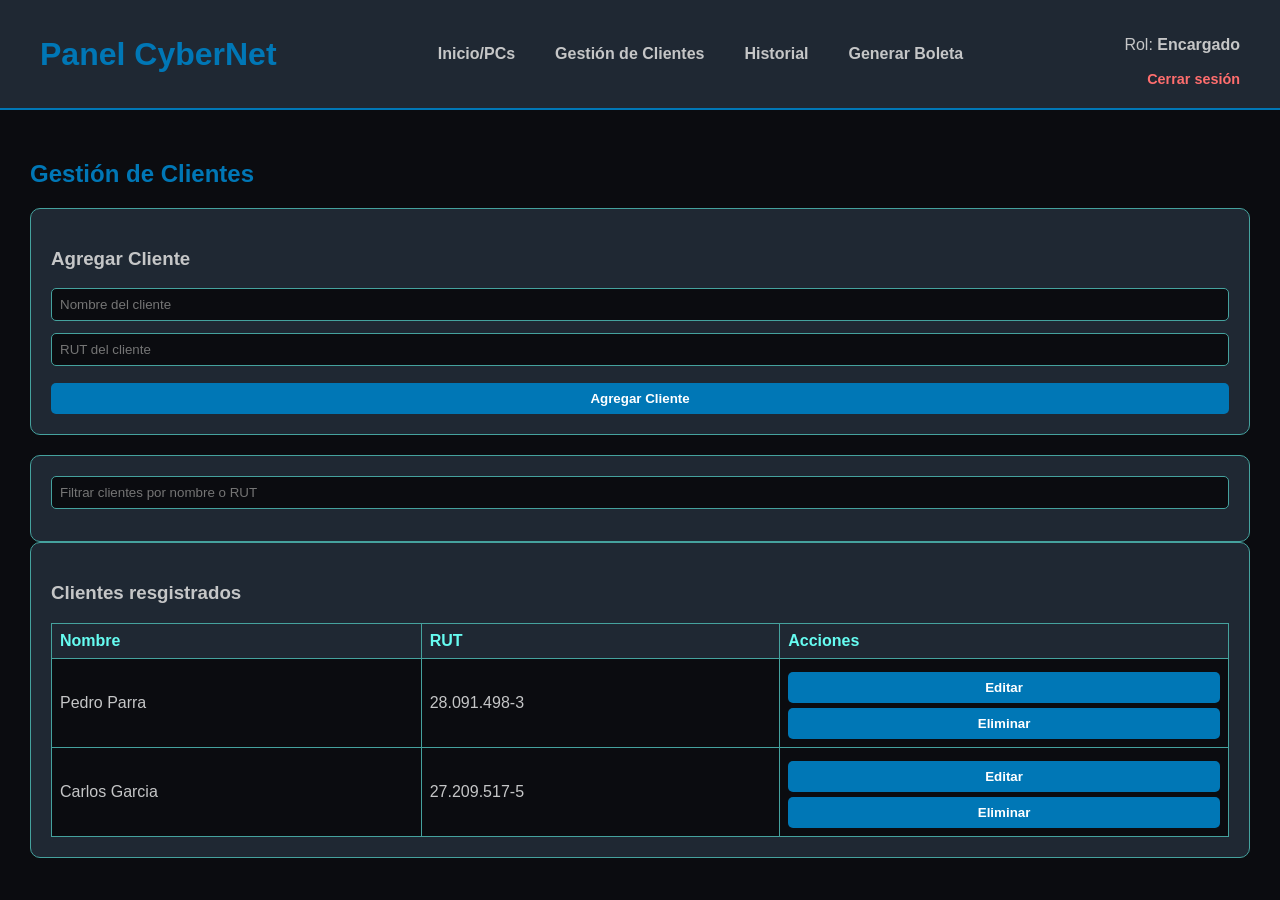
<file: clientes.html>
<!DOCTYPE html>
<html lang="es">
<head> 
    <title>CyberCafé - Gestión de Cliente</title>    
    <link rel="stylesheet" href="main.css">   
    <meta charset="UTF-8">
    <meta name="viewport" content="width=device-width, initial-scale=1.0">
</head>
<body> 
    <header class="encabezado">
        <div class="logo">
            <h1>Panel CyberNet</h1>
            </div>
        <nav class="navegacion">
            <a href="main.html">Inicio/PCs</a>
            <a href="clientes.html">Gestión de Clientes</a>
            <a href="historial.html">Historial</a>
            <a href="boleta.html">Generar Boleta</a>
        </nav>
        <div class="Usuario">
            <p>Rol: <strong id="rol-display">Administrador</strong></p>
            <a href="login.html" class="Boton_cerrar_sesion">Cerrar sesión</a>
        </div>
    </header>
    <main class="main-container">
        <h2>Gestión de Clientes</h2>
        <section class="card-panel" style="margin-top: 20px;">
            <h3>Agregar Cliente</h3>
            <form id="formulario-cliente">
                <input type="text" id="nombre-cliente" placeholder="Nombre del cliente" required>
                <input type="text" id="rut-cliente" placeholder="RUT del cliente" required>
                <button type="submit" class="btn-accion">Agregar Cliente</button>
            </form>
        </section>

        <section class="card-panel" style="margin-top: 20px;">
            <input type="text" id="filtrar-clientes" placeholder="Filtrar clientes por nombre o RUT">
        </section>

        <section class="card-panel">
        <h3>Clientes resgistrados</h3>
        <table class="tabla-clientes">
            <thead>
                <tr>
                    <th>Nombre</th>
                    <th>RUT</th>
                    <th>Acciones</th>
                </tr>
            </thead>
            <tbody>
                <tr>
                    <td>Pedro Parra</td>
                    <td>28.091.498-3</td>
                    <td><button class="btn-accion editar-cliente">Editar</button><button class="btn-accion apagar eliminar-cliente">Eliminar</button></td>
                </tr>
                <tr>
                    <td>Carlos Garcia</td>
                    <td>27.209.517-5</td>
                    <td><button class="btn-accion editar-cliente">Editar</button><button class="btn-accion apagar eliminar-cliente">Eliminar</button></td>
                </tr>
            </tbody>
        </table>
        </section>
    </main>
    <script src="clientes.js"></script>
</body>
</html>
</file>
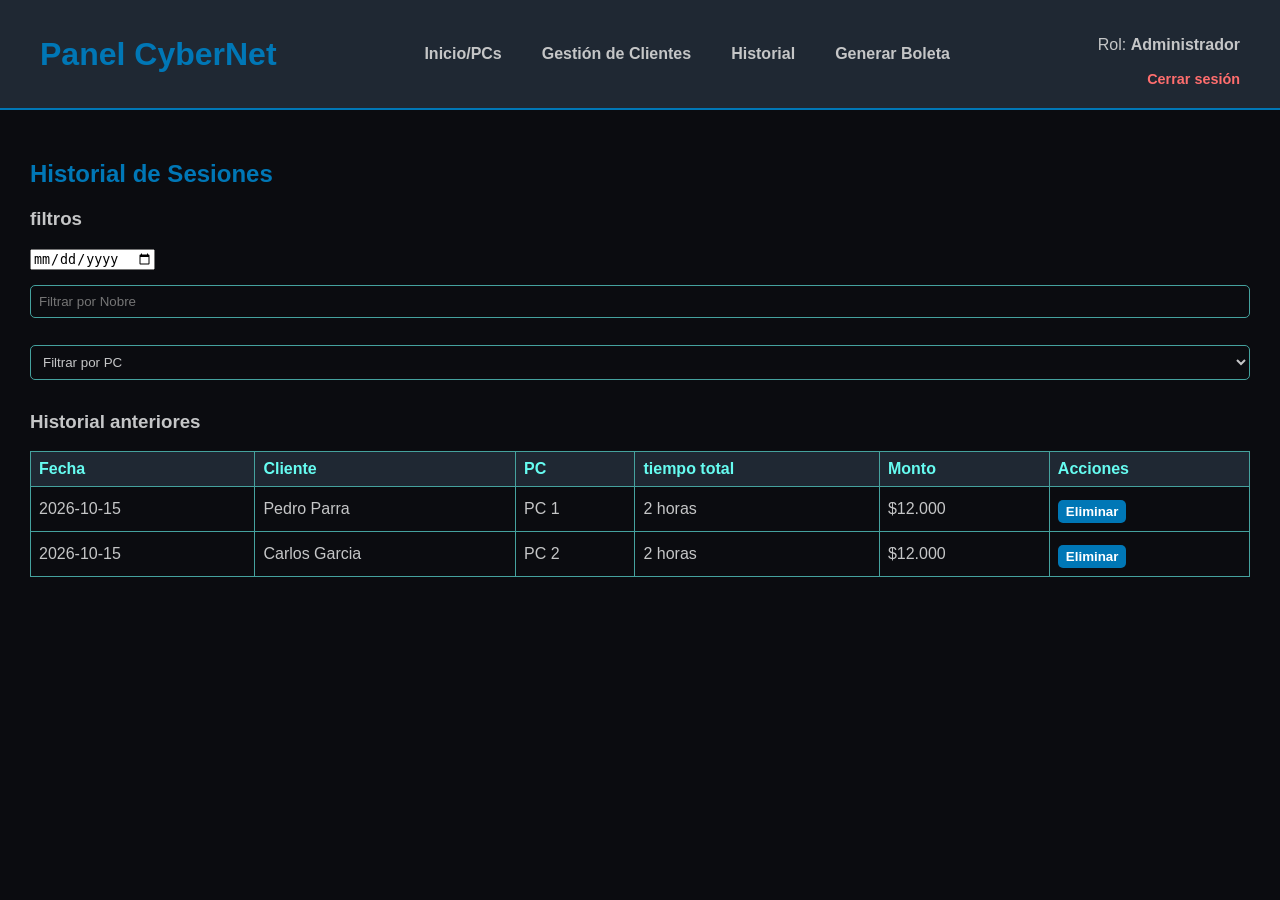
<file: historial.html>
<!DOCTYPE html>
<html lang="es">
<head> 
    <title>CyberCafé - Historial de Sesiones</title>    
    <link rel="stylesheet" href="main.css">   
    <meta charset="UTF-8">
    <meta name="viewport" content="width=device-width, initial-scale=1.0">
</head>
<body> 
    <header class="encabezado">
        <div class="logo">
            <h1>Panel CyberNet</h1>
            </div>
        <nav class="navegacion">
            <a href="main.html">Inicio/PCs</a>
            <a href="clientes.html">Gestión de Clientes</a>
            <a href="historial.html">Historial</a>
            <a href="boleta.html">Generar Boleta</a>
        </nav>
        <div class="Usuario">
            <p>Rol: <strong id="rol-display">Administrador</strong></p>
            <a href="login.html" class="Boton_cerrar_sesion">Cerrar sesión</a>
        </div>
    </header>
    <main class="main-container">
        <h2>Historial de Sesiones</h2>
        <section class="historial" style="margin-top: 20px;">
            <h3>filtros</h3>
            <div style="display: flex; gap: 15px; flex-wrap: wrap;">
            <input type="date" id="filtro-fecha" placeholder="Filtrar por fecha">
            <input type="text" id="filtro-cliente" placeholder="Filtrar por Nobre">
                <select id="filtro-pc">
                    <option value="">Filtrar por PC</option>
                    <option value="pc1">PC 1</option>
                    <option value="pc2">PC 2</option>
                    <option value="pc3">PC 3</option>
                    <option value="pc4">PC 4</option>
                </select>
            </div>
        </section>
        <section class="historial">
            <h3>Historial anteriores</h3>
            <table>
                <thead>
                    <tr>
                        <th>Fecha</th>
                        <th>Cliente</th>
                         <th>PC</th>
                        <th>tiempo total</th>
                        <th>Monto</th>
                        <th>Acciones</th>
                    </tr>
                </thead>
                <tbody>
                    <tr>
                        <td>2026-10-15</td>
                        <td>Pedro Parra</td>
                        <td>PC 1</td>
                        <td>2 horas</td>
                        <td>$12.000</td>
                        <td><button class="btn-accion apagar btn-eliminar-historial" style="padding: 4px 8px; width: auto;">Eliminar</button></td>
                    </tr>
                    <tr>
                        <td>2026-10-15</td>
                        <td>Carlos Garcia</td>
                        <td>PC 2</td>
                        <td>2 hora</td>
                        <td>$12.000</td>
                        <td><button class="btn-accion apagar btn-eliminar-historial" style="padding: 4px 8px; width: auto;">Eliminar</button></td>
                    </tr>
                </tbody>
            </table>
        </section>
    </main>
</body>
</html>

<script>
    document.addEventListener("DOMContentLoaded", () => {
        const tbody=document.querySelector("tbody");
        function cargarHistorial(){
            tbody.innerHTML="";
        if(!localStorage.getItem("historial")){
            const historialInicial=[
                {fecha:"2026-10-15", cliente:"Pedro Parra", pc:"PC 1", tiempo:"2 horas", monto:"$12.000"},
                {fecha:"2026-10-15", cliente:"Carlos Garcia", pc:"PC 2", tiempo:"2 horas", monto:"$12.000"}
            ];
            localStorage.setItem("historial", JSON.stringify(historialInicial));
        }
        const historialuardado=JSON.parse(localStorage.getItem("historial")) || [];
        if(historialuardado.length > 0){
            historialuardado.forEach((historial, index) => {
                const fila=document.createElement("tr");
                fila.innerHTML=`
                        <td>${historial.fecha}</td>
                        <td>${historial.cliente}</td>
                        <td>${historial.pc}</td>
                        <td>${historial.tiempo}</td>
                        <td>${historial.monto || historial.costo}</td>
                        <td><button class="btn-accion apagar btn-eliminar-historial" data-index="${index}" style="padding: 4px 8px; width: auto;">Eliminar</button></td>
                    `;
                tbody.appendChild(fila);
            });
        } else {
                tbody.innerHTML = `<tr><td colspan="6" style="text-align: center;">No hay registros en el historial.</td></tr>`;
            }
        }
        cargarHistorial();
tbody.addEventListener("click", (event) => {
            if(event.target.classList.contains("btn-eliminar-historial")){
                const index=event.target.getAttribute("data-index");
                let historialuardado=JSON.parse(localStorage.getItem("historial")) || [];
                if(confirm("¿Está seguro de que desea eliminar este registro del historial?")){
                    historialuardado.splice(index, 1);
                    localStorage.setItem("historial", JSON.stringify(historialuardado));
                    cargarHistorial();
                }
            }
        });
        const inputFecha=document.getElementById("filtro-fecha");
        const inputCliente=document.getElementById("filtro-cliente");
        const selectPC=document.getElementById("filtro-pc");
        function aplicarFiltros(){
            const fechaval=inputFecha.value;
            const clienteval=inputCliente.value.toLowerCase().trim();
            const pcval=selectPC.value.toLowerCase().trim();
            const filas=tbody.querySelectorAll("tr");
             filas.forEach(fila => {
                const fechatexto=fila.cells[0].textContent.toLowerCase();
                const clientetexto=fila.cells[1].textContent.toLowerCase();
                const pctexto=fila.cells[2].textContent.toLowerCase();
                const coincidefecha=!fechaval || fechatexto.includes(fechaval);
                const coincidecliente=!clienteval || clientetexto.includes(clienteval);
                const pclimpio=pcval.replace(/\s+/g, '');
                const pcfilimpia=pctexto.replace(/\s+/g, '');
                const coincidepc=!pcval || pcfilimpia.includes(pclimpio);
                if(coincidefecha&&coincidecliente&&coincidepc) {
                    fila.style.display="";
                }else{
                    fila.style.display="none";
                }
            });
        }
    if(inputFecha) inputFecha.addEventListener("input", aplicarFiltros);
    if(inputCliente) inputCliente.addEventListener("input", aplicarFiltros);
    if(selectPC) selectPC.addEventListener("change", aplicarFiltros);
    });
    </script>
</file>
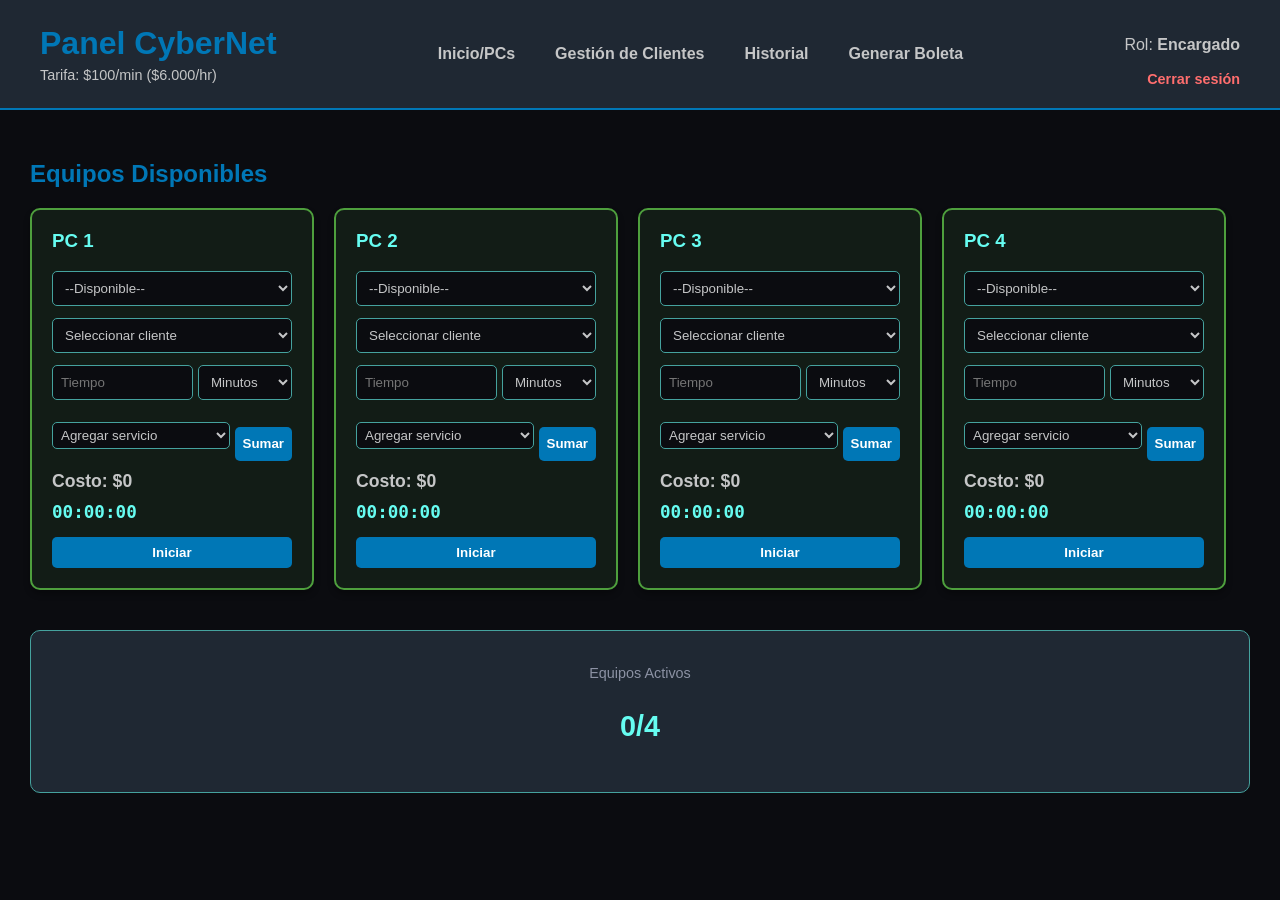
<file: main.html>
<!DOCTYPE html>
<html lang="es">
<head> 
    <title>CyberCafé - Inicio</title>    
    <link rel="stylesheet" href="main.css">   
    <meta charset="UTF-8">
    <meta name="viewport" content="width=device-width, initial-scale=1.0">
</head>
<body> 
    <header class="encabezado">
        <div class="logo">
            <h1>Panel CyberNet</h1>
            <p class="tarifa">Tarifa: $100/min ($6.000/hr)</p>
        </div>
        <nav class="navegacion">
            <a href="main.html">Inicio/PCs</a>
            <a href="clientes.html">Gestión de Clientes</a>
            <a href="historial.html">Historial</a>
            <a href="boleta.html">Generar Boleta</a>
        </nav>
        <div class="Usuario">
            <p>Rol: <strong id="rol-display">Administrador</strong></p>
            <a href="login.html" class="Boton_cerrar_sesion">Cerrar sesión</a>
        </div>
    </header>
    
    <main class="main-container">
        <h2>Equipos Disponibles</h2>
    
        <div class="contenedor-pcs">
            <div class="pcs disponible" id="pc1">
                <h3>PC 1</h3>
                <select class="modo-seleccionado">
                    <option value="disponible" selected>--Disponible--</option>
                    <option value="ocupado">--Ocupado--</option>
                    <option value="reservado">--Reservado--</option>
                    <option value="desactivado">--Desactivado--</option>
                </select>
                <select class="cliente-seleccionado">
                    <option value="">Seleccionar cliente</option>
                </select>
                <div class="controles">
                    <input type="number" class="tiempo-input" placeholder="Tiempo" min="1">
                    <select class="unidad">
                        <option value="minutos">Minutos</option>
                        <option value="horas">Horas</option>
                    </select>
                </div>
                <div class="control-servicio" style="margin: 10px 0; display: flex; gap: 5px;">
                    <select class="select-agregar-servicio" data-pc="pc1" style="flex: 1; padding: 4px;">
                        <option value="">Agregar servicio</option>
                    </select>
                    <button class="btn-accion btn-sumar-servicio" data-pc="pc1" style="padding: 4px 8px; width: auto;">Sumar</button>
                </div>
                <p class="costo">Costo: $0</p>
                <p class="cronometro">00:00:00</p>
                <button class="iniciar btn-accion">Iniciar</button>
                <button class="apagar btn-accion">Reiniciar</button>
            </div>

            <div class="pcs disponible" id="pc2">
                <h3>PC 2</h3>
                <select class="modo-seleccionado">
                    <option value="disponible" selected>--Disponible--</option>
                    <option value="ocupado">--Ocupado--</option>
                    <option value="reservado">--Reservado--</option>
                    <option value="desactivado">--Desactivado--</option>
                </select>
                <select class="cliente-seleccionado">
                    <option value="">Seleccionar cliente</option>
                </select>
                <div class="controles">
                    <input type="number" class="tiempo-input" placeholder="Tiempo" min="1">
                    <select class="unidad">
                        <option value="minutos">Minutos</option>
                        <option value="horas">Horas</option>
                    </select>
                </div>
                <div class="control-servicio" style="margin: 10px 0; display: flex; gap: 5px;">
                    <select class="select-agregar-servicio" data-pc="pc2" style="flex: 1; padding: 4px;">
                        <option value="">Agregar servicio</option>
                    </select>
                    <button class="btn-accion btn-sumar-servicio" data-pc="pc2" style="padding: 4px 8px; width: auto;">Sumar</button>
                </div>
                <p class="costo">Costo: $0</p>
                <p class="cronometro">00:00:00</p>
                <button class="iniciar btn-accion">Iniciar</button>
                <button class="apagar btn-accion">Reiniciar</button>
            </div>

            <div class="pcs disponible" id="pc3">
                <h3>PC 3</h3>
                <select class="modo-seleccionado">
                    <option value="disponible" selected>--Disponible--</option>
                    <option value="ocupado">--Ocupado--</option>
                    <option value="reservado">--Reservado--</option>
                    <option value="desactivado">--Desactivado--</option>
                </select>
                <select class="cliente-seleccionado">
                    <option value="">Seleccionar cliente</option>
                </select>
                <div class="controles">
                    <input type="number" class="tiempo-input" placeholder="Tiempo" min="1">
                    <select class="unidad">
                        <option value="minutos">Minutos</option>
                        <option value="horas">Horas</option>
                    </select>
                </div>
                <div class="control-servicio" style="margin: 10px 0; display: flex; gap: 5px;">
                    <select class="select-agregar-servicio" data-pc="pc3" style="flex: 1; padding: 4px;">
                        <option value="">Agregar servicio</option>
                    </select>
                    <button class="btn-accion btn-sumar-servicio" data-pc="pc3" style="padding: 4px 8px; width: auto;">Sumar</button>
                </div>
                <p class="costo">Costo: $0</p>
                <p class="cronometro">00:00:00</p>
                <button class="iniciar btn-accion">Iniciar</button>
                <button class="apagar btn-accion">Reiniciar</button>
            </div>

            <div class="pcs disponible" id="pc4">
                <h3>PC 4</h3>
                <select class="modo-seleccionado">
                    <option value="disponible" selected>--Disponible--</option>
                    <option value="ocupado">--Ocupado--</option>
                    <option value="reservado">--Reservado--</option>
                    <option value="desactivado">--Desactivado--</option>
                </select>
                <select class="cliente-seleccionado">
                    <option value="">Seleccionar cliente</option>
                </select>
                <div class="controles">
                    <input type="number" class="tiempo-input" placeholder="Tiempo" min="1">
                    <select class="unidad">
                        <option value="minutos">Minutos</option>
                        <option value="horas">Horas</option>
                    </select>
                </div>
                <div class="control-servicio" style="margin: 10px 0; display: flex; gap: 5px;">
                    <select class="select-agregar-servicio" data-pc="pc4" style="flex: 1; padding: 4px;">
                        <option value="">Agregar servicio</option>
                    </select>
                    <button class="btn-accion btn-sumar-servicio" data-pc="pc4" style="padding: 4px 8px; width: auto;">Sumar</button>
                </div>
                <p class="costo">Costo: $0</p>
                <p class="cronometro">00:00:00</p>
                <button class="iniciar btn-accion">Iniciar</button>
                <button class="apagar btn-accion">Reiniciar</button>
            </div>
        </div>

        <div class="panel-inferior">
            <section class="Resumen">
                <div class="Parametros">
                    <p class="titulo-parametros">Equipos Activos</p>
                    <p class="valor" id="Equipos-activos">0/4</p>
                </div>
                <div class="Metricas">
                    <p class="titulo-metricas">Recaudación</p>
                    <p class="valor-metrico" id="Recaudacion-total">0$</p>
                </div>
            </section>

            

        
        </div>
    </main>

    <script src="main.js"></script>
</body>
</html>
</file>
<file: main.css>
body {
    font-family: Arial, sans-serif;
    background-color: #0b0c10;
    color: #c5c6c7;
    margin: 0;
    padding: 0;
}

.encabezado {
    background-color: #1f2833;
    padding: 20px 40px;
    display: flex;
    justify-content: space-between;
    align-items: center;
    border-bottom: 2px solid #0077b6;
}

.logo h1 {
    color: #0077b6;
    margin: 0;
    font-size: 2rem;
}

.tarifa {
    margin: 5px 0 0 0;
    font-size: 0.9rem;
    color: #c5c6c7;
}

.Usuario {
    text-align: right;
}

.Boton_cerrar_sesion {
    color: #ff6e6e;
    text-decoration: none;
    font-weight: bold;
    font-size: 0.9rem;
}

.Boton_cerrar_sesion:hover {
    text-decoration: underline;
}

.main-container {
    padding: 30px;
}

h2 {
    color: #0077b6;
    margin-bottom: 20px;
}

.contenedor-pcs {
    display: flex;
    flex-wrap: wrap;
    gap: 20px;
    margin-bottom: 40px;
}

.pcs {
    width: 240px;
    border: 2px solid #1f2833;
    padding: 20px;
    background-color: #1f2833;
    border-radius: 10px;
    box-shadow: 0 4px 6px rgba(0,0,0,0.3);
    transition: transform 0.2s ease;
}

.pcs:hover {
    transform: translateY(-3px);
}

.pcs h3 {
    margin-top: 0;
    color: #66fcf1;
}

.pcs.disponible {
    border-color: #4e9f3d;
    background-color: #121c16;
}

.pcs.ocupado {
    border-color: #d83a56;
    background-color: #221316;
}

.pcs.reservado {
    border-color: #ffaa00;
    background-color: #221d11;
}

.pcs.desactivado {
    border-color: #555555;
    background-color: #151515;
    opacity: 0.6;
}

select, input[type="text"], input[type="number"] {
    width: 100%;
    padding: 8px;
    margin-bottom: 12px;
    background-color: #0b0c10;
    color: #c5c6c7;
    border: 1px solid #45a29e;
    border-radius: 5px;
    box-sizing: border-box;
}

.controles {
    display: flex;
    gap: 5px;
}

.controles input {
    width: 60%;
}

.controles select {
    width: 40%;
}

.costo, .cronometro {
    font-weight: bold;
    font-size: 1.1rem;
    margin: 10px 0;
}

.cronometro {
    color: #66fcf1;
    font-family: monospace;
}

.btn-accion {
    width: 100%;
    padding: 8px;
    margin-top: 5px;
    background-color: #0077b6;
    color: white;
    border: none;
    border-radius: 5px;
    cursor: pointer;
    font-weight: bold;
}

.btn-accion:hover {
    background-color: #00b4d8;
}

.pcs .apagar {
    background-color: #c0392b;
}

.pcs .apagar:hover {
    background-color: #e74c3c;
}

.panel-inferior {
    display: grid;
    grid-template-columns: repeat(auto-fit, minmax(300px, 1fr));
    gap: 20px;
}

.card-panel, .Resumen {
    background-color: #1f2833;
    border-radius: 10px;
    padding: 20px;
    border: 1px solid #45a29e;
}

.Resumen {
    display: flex;
    justify-content: space-around;
    align-items: center;
}

.Parametros, .Metricas {
    text-align: center;
}

.titulo-parametros, .titulo-metricas {
    font-size: 0.9rem;
    color: #8c92a4;
}

.valor, .valor-metrico {
    font-size: 1.8rem;
    color: #66fcf1;
    font-weight: bold;
}

table {
    width: 100%;
    border-collapse: collapse;
    margin-top: 15px;
    background-color: #0b0c10;
}

table, th, td {
    border: 1px solid #45a29e;
    padding: 8px;
    text-align: left;
    color: #c5c6c7;
}

th {
    background-color: #1f2833;
    color: #66fcf1;
}

.boleta-box {
    border: 1px dashed #45a29e;
    padding: 15px;
    background-color: #0b0c10;
    font-family: monospace;
    margin-top: 10px;
}

.navegacion {
    display: flex;
    gap: 20px;
}

.navegacion a {
    color: #c5c6c7;
    text-decoration: none;
    font-weight: bold;
    padding: 5px 10px;
    border-radius: 4px;
    transition: background 0.3s;
}

.navegacion a:hover {
    background-color: #0077b6;
    color: #ffffff;
}


@media (max-width: 768px) {
    .encabezado {
        flex-direction: column;
        text-align: center;
        gap: 15px;
        padding: 15px;
    }

    .contenedor-pcs {
        justify-content: center;
    }

    .pcs {
        width: 100%;
        max-width: 320px;
    }

    .panel-inferior {
        grid-template-columns: 1fr;
    }
}
</file>
